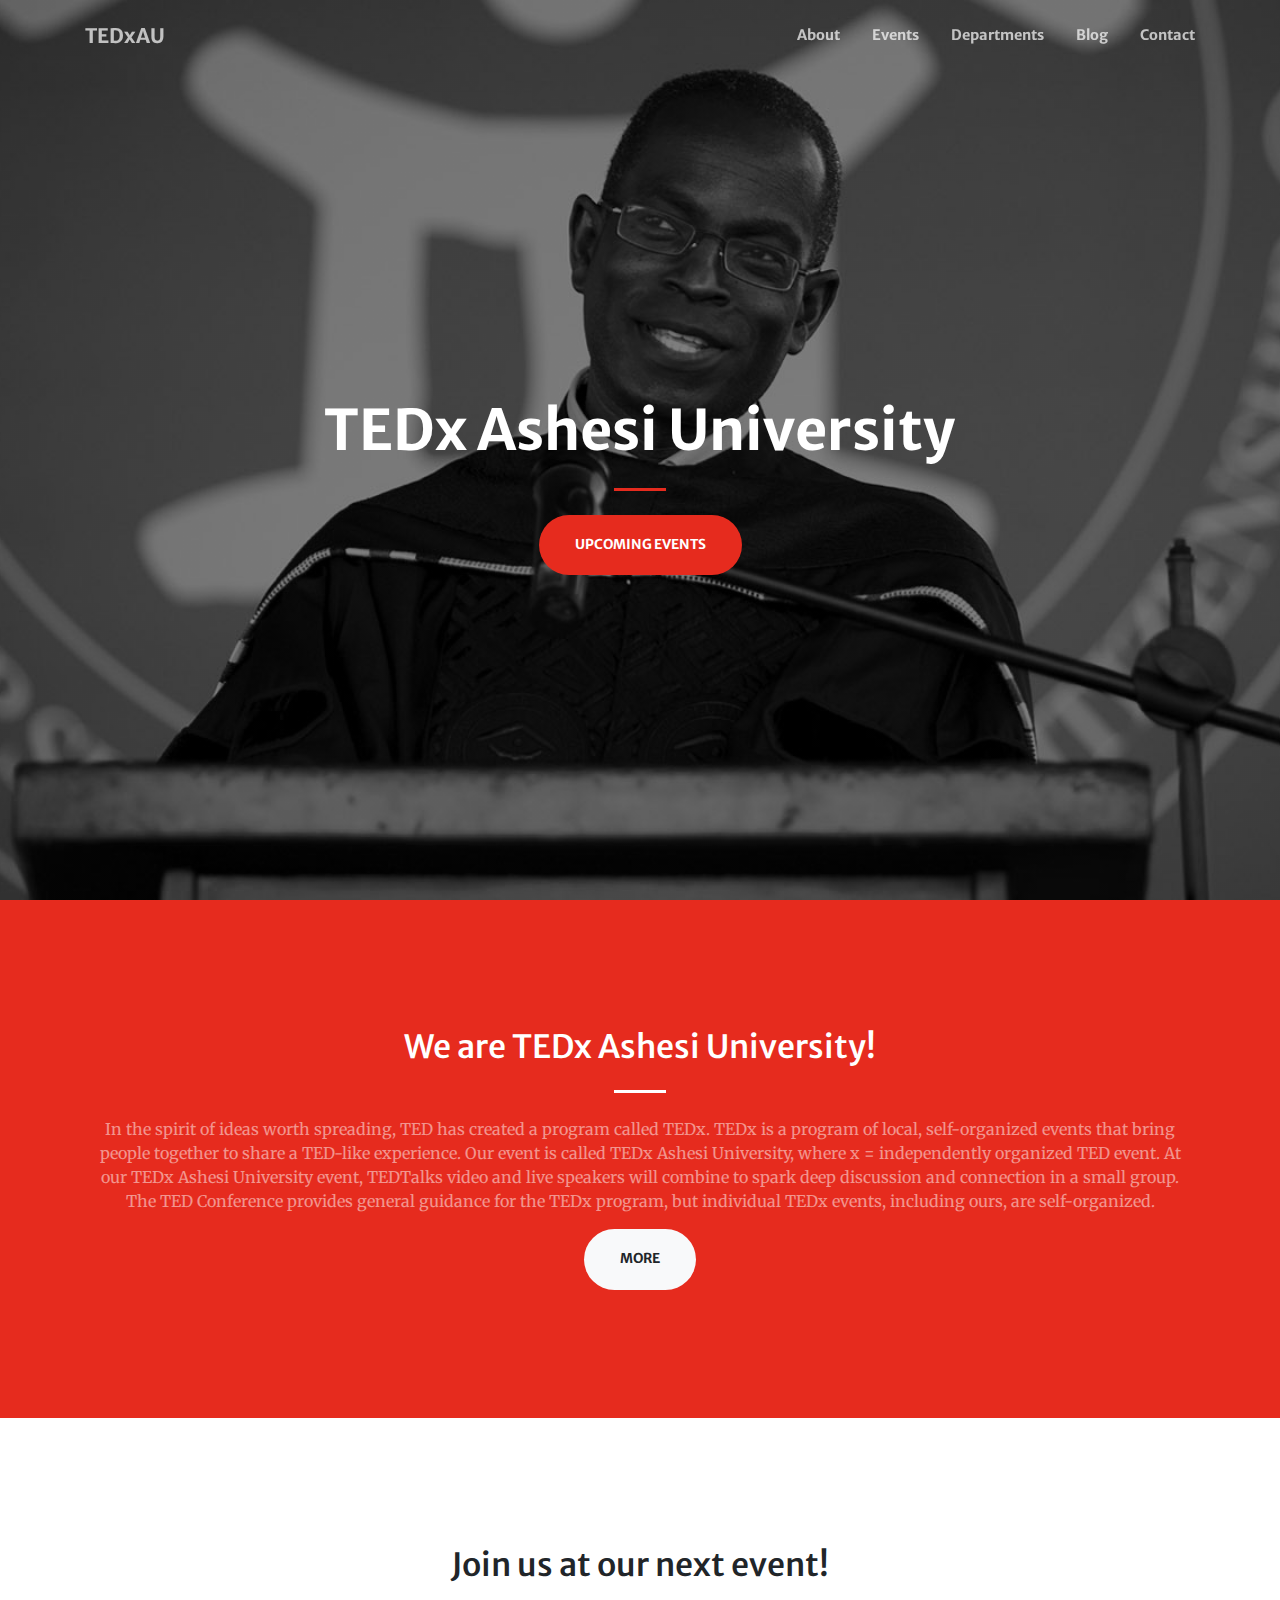
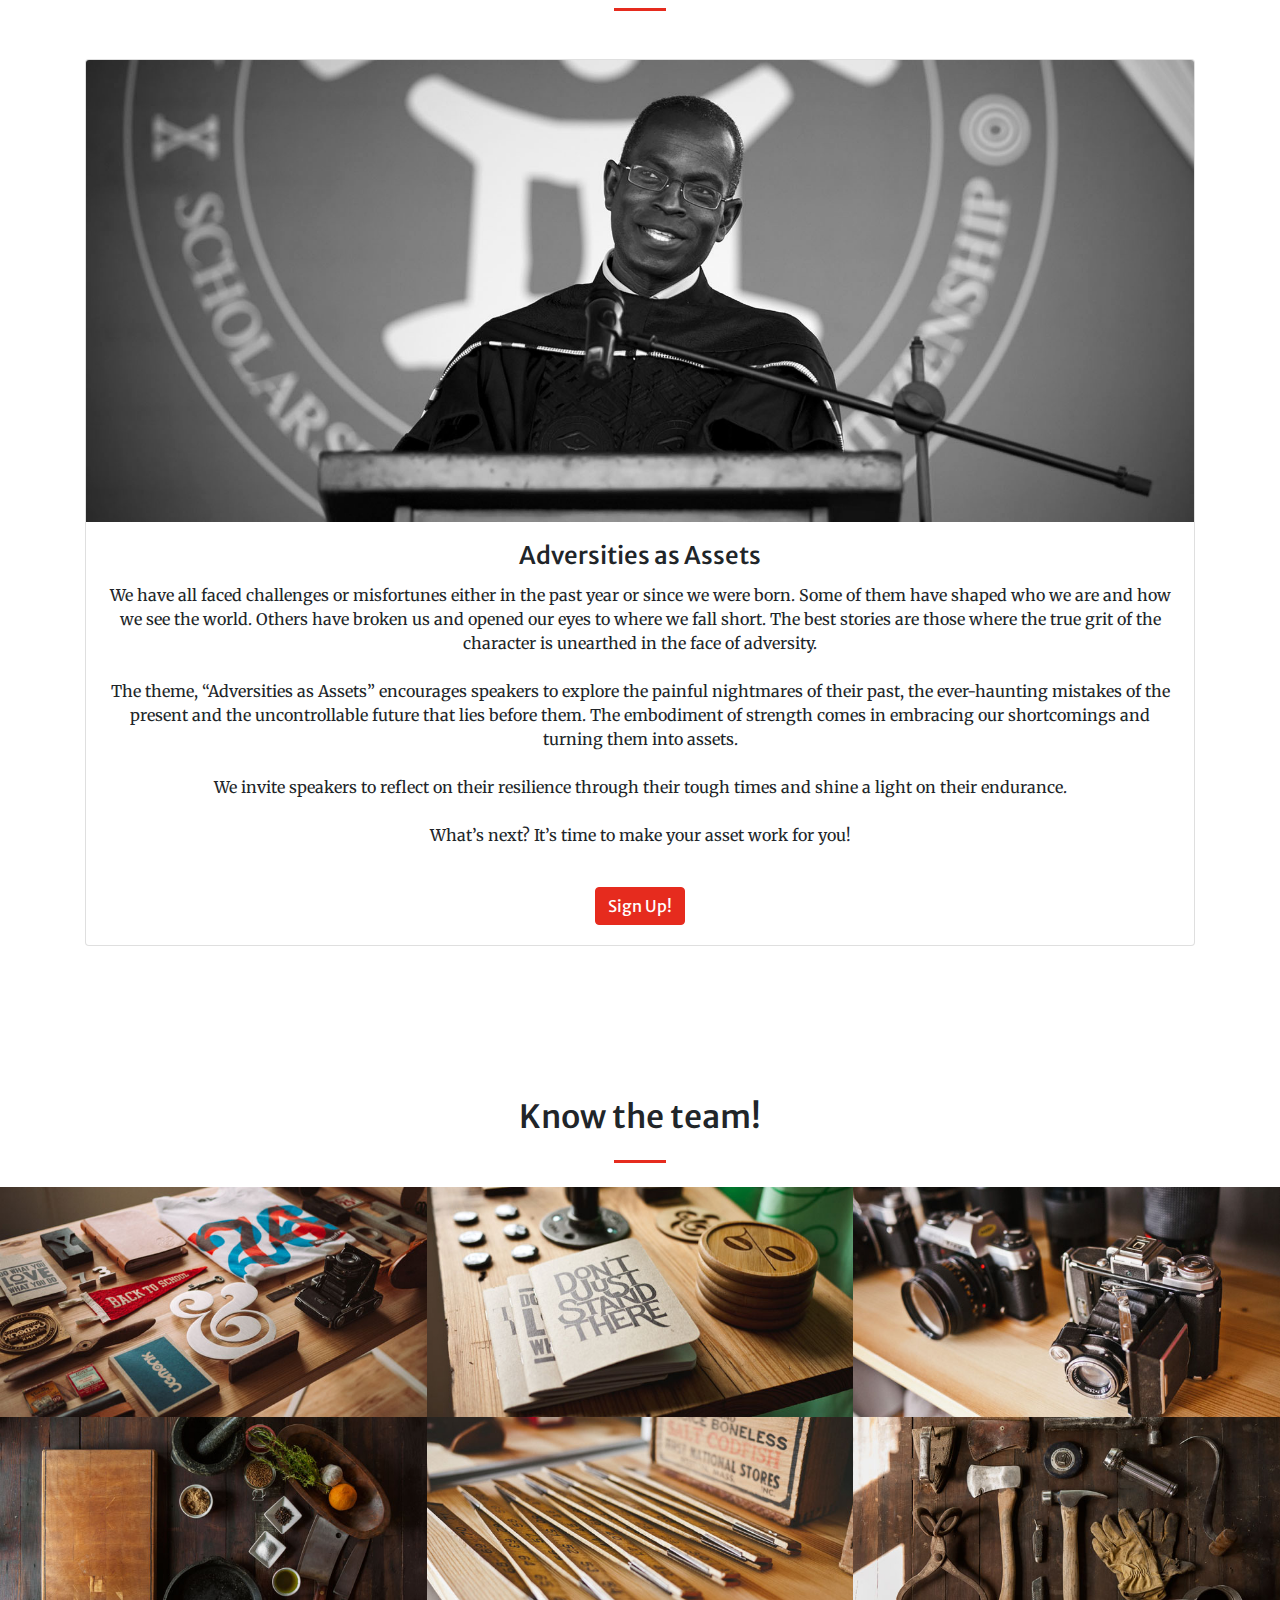
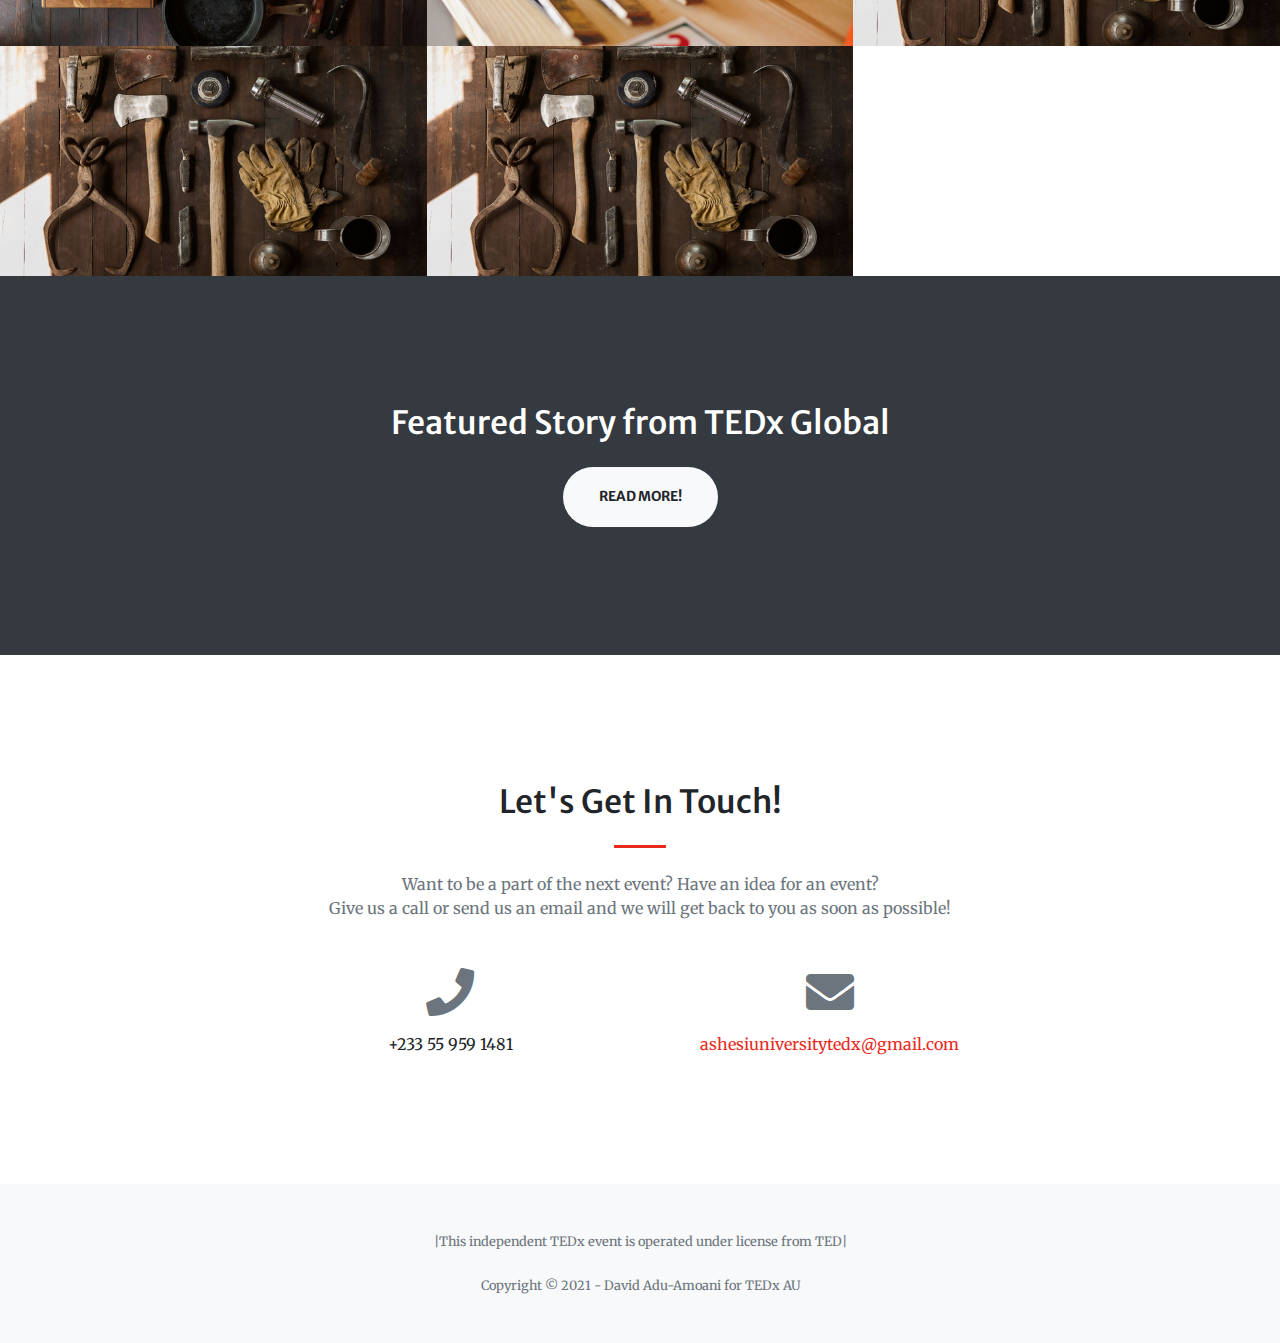
<file: TEDxAU-Website-Dave/index.html>
<!DOCTYPE html>
<html lang="en">

<head>

  <meta charset="utf-8">
  <meta name="viewport" content="width=device-width, initial-scale=1, shrink-to-fit=no">
  <meta name="description" content="">
  <meta name="author" content="">

  <title>TEDx Ashesi University</title>

  <!-- Font Awesome Icons -->
  <link href="vendor/fontawesome-free/css/all.min.css" rel="stylesheet" type="text/css">

  <!-- Google Fonts -->
  <link href="https://fonts.googleapis.com/css?family=Merriweather+Sans:400,700" rel="stylesheet">
  <link href='https://fonts.googleapis.com/css?family=Merriweather:400,300,300italic,400italic,700,700italic' rel='stylesheet' type='text/css'>

  <!-- Plugin CSS -->
  <link href="vendor/magnific-popup/magnific-popup.css" rel="stylesheet">

  <!-- Theme CSS - Includes Bootstrap -->
  <link href="css/creative.min.css" rel="stylesheet">

</head>

<body id="page-top">

  <!-- Navigation -->
  <nav class="navbar navbar-expand-lg navbar-light fixed-top py-3" id="mainNav">
    <div class="container">
      <a class="navbar-brand js-scroll-trigger" href="#page-top">TEDxAU</a>
      <button class="navbar-toggler navbar-toggler-right" type="button" data-toggle="collapse" data-target="#navbarResponsive" aria-controls="navbarResponsive" aria-expanded="false" aria-label="Toggle navigation">
        <span class="navbar-toggler-icon"></span>
      </button>
      <div class="collapse navbar-collapse" id="navbarResponsive">
        <ul class="navbar-nav ml-auto my-2 my-lg-0">
          <li class="nav-item">
            <a class="nav-link js-scroll-trigger" href="#about">About</a>
          </li>
          <li class="nav-item">
            <a class="nav-link js-scroll-trigger" href="#Events">Events</a>
          </li>
          <li class="nav-item">
            <a class="nav-link js-scroll-trigger" href="#portfolio">Departments</a>
          </li>
          <li class="nav-item">
            <a class="nav-link js-scroll-trigger" href="#blog">Blog</a>
          </li>
          <li class="nav-item">
            <a class="nav-link js-scroll-trigger" href="#contact">Contact</a>
          </li>
        </ul>
      </div>
    </div>
  </nav>

  <!-- Masthead -->
  <header class="masthead">
    <div class="container h-100">
      <div class="row h-100 align-items-center justify-content-center text-center">
        <div class="col-lg-10 align-self-end">
          <h1 class="text-white font-weight-bold">TEDx Ashesi University</h1>
          <hr class="divider bg-danger my-4">
        </div>
        <div class="col-lg-8 align-self-baseline">
          <a class="btn btn-danger btn-xl js-scroll-trigger" href="#Events">Upcoming Events</a>
        </div>
      </div>
    </div>
  </header>

  <!-- About Section -->
  <section class="page-section bg-danger" id="about">
    <div class="container">
      <div class="row justify-content-center">
        <div class="col-lg-12 text-center">
          <h2 class="text-white mt-0">We are TEDx Ashesi University!</h2>
          <hr class="divider light my-4 bg-danger">
          <p class="text-white-50 mt-4">
            In the spirit of ideas worth spreading, TED has created a program called TEDx. TEDx is a program of local, self-organized events that bring people together to share a TED-like experience. Our event is called TEDx Ashesi University, where x = independently organized TED event. At our TEDx Ashesi University event, TEDTalks video and live speakers will combine to spark deep discussion and connection in a small group. The TED Conference provides general guidance for the TEDx program, but individual TEDx events, including ours, are self-organized.
          </p>
          <a class="btn btn-light btn-xl js-scroll-trigger" href="about.html">More</a>
        </div>
      </div>
    </div>
  </section>

  <!-- Events Section -->
  <section class="page-section" id="Events">
    <div class="container">
      <h2 class="text-center mt-0">Join us at our next event!</h2>
      <hr class="divider my-4 bg-danger">
      <span class="container-fluid profiles">
        <div class="card">
          <img class="card-img-top" src="img/bg-masthead.jpg" alt="Card image" style="width:100%">
          <div class="card-body text-center">
            <h4 class="card-title">Adversities as Assets</h4>
            <p class="card-text">
              We have all faced challenges or misfortunes either in the past year or since we were born. Some of them have shaped who we are and how we see the world. Others have broken us and opened our eyes to where we fall short. The best stories are those where the true grit of the character is unearthed in the face of adversity.<br><br>

              The theme, “Adversities as Assets”  encourages speakers to explore the painful nightmares of their past, the ever-haunting mistakes of the present and the uncontrollable future that lies before them.  The embodiment of strength comes in embracing our shortcomings and turning them into assets.<br><br>

              We invite speakers to reflect on their resilience through their tough times and shine a light on their endurance.<br><br>

              What’s next? It’s time to make your asset work for you!<br><br>
            </p>
            <a href="#" class="btn btn-danger">Sign Up!</a>
          </div>
        </div>
      </span>
    </div>
  </section>

  <!-- Portfolio Section -->
  <section id="portfolio">
    <div class="container-fluid p-0">
      <h2 class="text-center mt-0">Know the team!</h2>
      <hr class="divider bg-danger my-4">
      <div class="row no-gutters">
        <div class="col-lg-4 col-sm-6">
          <a class="portfolio-box" href="img/portfolio/fullsize/1.jpg">
            <img class="img-fluid" src="img/portfolio/thumbnails/1.jpg" alt="">
            <div class="portfolio-box-caption bg-danger">
              <div class="project-category text-white-50">
                Category
              </div>
              <div class="project-name">
                Department Name
              </div>
            </div>
          </a>
        </div>
        <div class="col-lg-4 col-sm-6">
          <a class="portfolio-box" href="img/portfolio/fullsize/2.jpg">
            <img class="img-fluid" src="img/portfolio/thumbnails/2.jpg" alt="">
            <div class="portfolio-box-caption bg-danger">
              <div class="project-category text-white-50">
                Category
              </div>
              <div class="project-name">
                Department Name
              </div>
            </div>
          </a>
        </div>
        <div class="col-lg-4 col-sm-6">
          <a class="portfolio-box" href="img/portfolio/fullsize/3.jpg">
            <img class="img-fluid" src="img/portfolio/thumbnails/3.jpg" alt="">
            <div class="portfolio-box-caption bg-danger">
              <div class="project-category text-white-50">
                Category
              </div>
              <div class="project-name">
                Department Name
              </div>
            </div>
          </a>
        </div>
        <div class="col-lg-4 col-sm-6">
          <a class="portfolio-box" href="img/portfolio/fullsize/4.jpg">
            <img class="img-fluid" src="img/portfolio/thumbnails/4.jpg" alt="">
            <div class="portfolio-box-caption bg-danger">
              <div class="project-category text-white-50">
                Category
              </div>
              <div class="project-name">
                Department Name
              </div>
            </div>
          </a>
        </div>
        <div class="col-lg-4 col-sm-6">
          <a class="portfolio-box" href="img/portfolio/fullsize/5.jpg">
            <img class="img-fluid" src="img/portfolio/thumbnails/5.jpg" alt="">
            <div class="portfolio-box-caption bg-danger">
              <div class="project-category text-white-50">
                Category
              </div>
              <div class="project-name">
                Department Name
              </div>
            </div>
          </a>
        </div>
        <div class="col-lg-4 col-sm-6">
          <a class="portfolio-box" href="img/portfolio/fullsize/6.jpg">
            <img class="img-fluid" src="img/portfolio/thumbnails/6.jpg" alt="">
            <div class="portfolio-box-caption p-3 bg-danger">
              <div class="project-category text-white-50">
                Category
              </div>
              <div class="project-name">
                Department Name
              </div>
            </div>
          </a>
        </div>
        <div class="col-lg-4 col-sm-6">
          <a class="portfolio-box" href="img/portfolio/fullsize/6.jpg">
            <img class="img-fluid" src="img/portfolio/thumbnails/6.jpg" alt="">
            <div class="portfolio-box-caption p-3 bg-danger">
              <div class="project-category text-white-50">
                Category
              </div>
              <div class="project-name">
                Department Name
              </div>
            </div>
          </a>
        </div>
        <div class="col-lg-4 col-sm-6">
          <a class="portfolio-box" href="img/portfolio/fullsize/6.jpg">
            <img class="img-fluid" src="img/portfolio/thumbnails/6.jpg" alt="">
            <div class="portfolio-box-caption p-3 bg-danger">
              <div class="project-category text-white-50">
                Category
              </div>
              <div class="project-name">
                Department Name
              </div>
            </div>
          </a>
        </div>
      </div>
    </div>
  </section>

  <!-- Call to Action Section -->
  <section class="page-section bg-dark text-white" id="blog">
    <div class="container text-center">
      <h2 class="mb-4">Featured Story from TEDx Global</h2>
      <a class="btn btn-light btn-xl" href="https://startbootstrap.com/themes/creative/">Read More!</a>
    </div>
  </section>

  <!-- Contact Section -->
  <section class="page-section" id="contact">
    <div class="container">
      <div class="row justify-content-center">
        <div class="col-lg-8 text-center">
          <h2 class="mt-0">Let's Get In Touch!</h2>
          <hr class="divider my-4 bg-danger">
          <p class="text-muted mb-5">Want to be a part of the next event? Have an idea for an event? <br>Give us a call or send us an email and we will get back to you as soon as possible!</p>
        </div>
      </div>
      <div class="row">
        <div class="col-lg-4 ml-auto text-center mb-5 mb-lg-0">
          <i class="fas fa-phone fa-3x mb-3 text-muted"></i>
          <div>+233 55 959 1481</div>
        </div>
        <div class="col-lg-4 mr-auto text-center">
          <i class="fas fa-envelope fa-3x mb-3 text-muted"></i>
          <!-- Make sure to change the email address in anchor text AND the link below! -->
          <a class="d-block" href="mailto:ashesiuniversitytedx@gmail.com">ashesiuniversitytedx@gmail.com</a>
        </div>
      </div>
    </div>
  </section>

  <!-- Footer -->
  <footer class="bg-light py-5">
    <div class="container">
      <div class="small text-center text-muted">|This independent TEDx event is operated under license from TED|</div><br>
      <div class="small text-center text-muted">Copyright &copy; 2021 - David Adu-Amoani for TEDx AU </div>
    </div>
  </footer>

  <!-- Bootstrap core JavaScript -->
  <script src="vendor/jquery/jquery.min.js"></script>
  <script src="vendor/bootstrap/js/bootstrap.bundle.min.js"></script>

  <!-- Plugin JavaScript -->
  <script src="vendor/jquery-easing/jquery.easing.min.js"></script>
  <script src="vendor/magnific-popup/jquery.magnific-popup.min.js"></script>

  <!-- Custom scripts for this template -->
  <script src="js/creative.min.js"></script>

</body>

</html>
</file>
